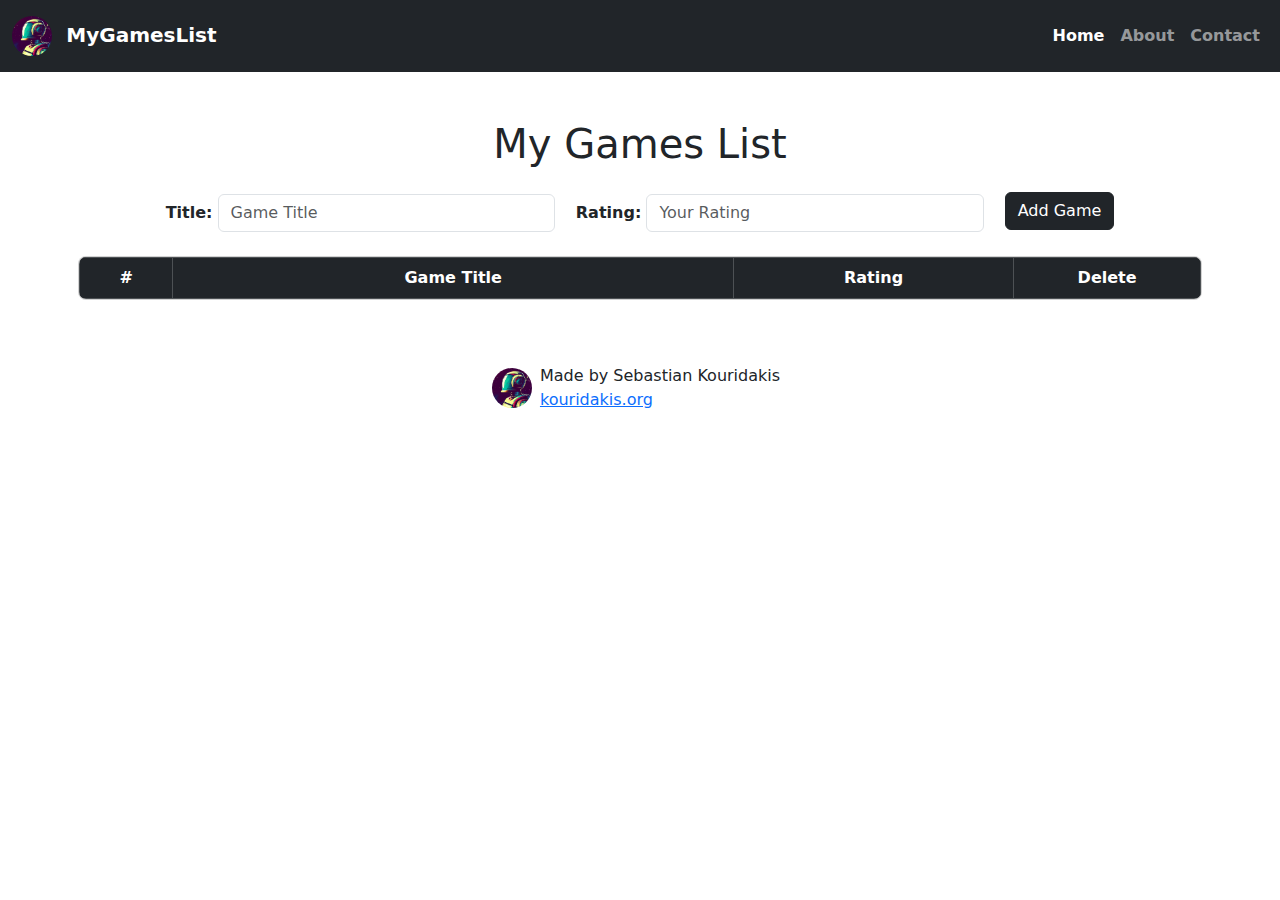
<file: index.html>
<!DOCTYPE html>
<html lang="en">
<head>
    <meta charset="UTF-8">
    <meta name="description" content="An interactive list of games.">
    <meta name="keywords" content="Games">
    <meta name="viewport" content="width=device-width, initial-scale=1.0">
    <link rel="icon" type="image/png" href="res/favicon.png">
    <title>Home</title>
    <!-- jQuery -->
    <script 
        src="https://code.jquery.com/jquery-3.7.1.min.js" integrity="sha256-/JqT3SQfawRcv/BIHPThkBvs0OEvtFFmqPF/lYI/Cxo=" 
        crossorigin="anonymous"></script>
    <!-- Bootstrap -->
    <link 
        href="https://cdn.jsdelivr.net/npm/bootstrap@5.3.3/dist/css/bootstrap.min.css" rel="stylesheet" 
        integrity="sha384-QWTKZyjpPEjISv5WaRU9OFeRpok6YctnYmDr5pNlyT2bRjXh0JMhjY6hW+ALEwIH" crossorigin="anonymous">
    <script 
        src="https://cdn.jsdelivr.net/npm/bootstrap@5.3.3/dist/js/bootstrap.bundle.min.js" 
        integrity="sha384-YvpcrYf0tY3lHB60NNkmXc5s9fDVZLESaAA55NDzOxhy9GkcIdslK1eN7N6jIeHz" crossorigin="anonymous" defer></script>
    <!-- Custom CSS & JS -->
    <link rel="stylesheet" href="style.css">
    <script src="table.js"></script>
</head>
<body>
    <!-- Navigation -->
    <nav class="navbar navbar-expand-md sticky-top bg-dark" data-bs-theme="dark">
        <div class="container-fluid">
            <a class="navbar-brand" href="#navbar">
                <img src="res/profile.jpg" alt="Profile Picture" width="40" height="40" class="d-inline-block rounded-circle">
                <b class="px-2">MyGamesList</b>
            </a>
            <button 
                class="navbar-toggler" type="button" data-bs-toggle="collapse" data-bs-target="#navbar-content" 
                aria-controls="navbar-content" aria-expanded="false" aria-label="Toggle navigation">
                <span class="navbar-toggler-icon"></span>
            </button>
            <div class="collapse navbar-collapse" id="navbar-content">
                <ul class="navbar-nav my-2 ms-auto text-center">
                    <li class="nav-item">
                        <a class="nav-link active" aria-current="page" href="#"><b>Home</b></a>
                    </li>
                    <li class="nav-item">
                        <a class="nav-link" href="about.html"><b>About</b></a>
                    </li>
                    <li class="nav-item">
                        <a class="nav-link" href="contact.html"><b>Contact</b></a>
                    </li>
                </ul>
            </div>
        </div>
    </nav>

    <!-- Content -->
    <div class="container-xl px-2 pb-3">
        <h1 class="text-center pt-5">My Games List</h1>

        <form id="game-form" class="text-center pt-3 pb-2">
            <label for="game-title" class="form-label"><b>Title: </b></label>
            <input type="text" id="game-title" class="form-control d-inline-block mb-3 w-30" placeholder="Game Title" required>

            <label for="game-rating" class="form-label ms-3"><b>Rating: </b></label>
            <input type="number" id="game-rating" class="form-control d-inline-block mb-3 w-30" placeholder="Your Rating" required>

            <!-- The mb-1 fixes the button's misalignment with the two input fields-->
            <input type="submit" value="Add Game" id="game-submit" class="btn btn-dark mb-1 ms-3">
        </form>

        <div class="table-responsive card text-center rounded-3">
            <table id="games" class="table table-striped table-bordered m-0">
                <thead class="table-dark">
                    <tr>
                        <th id="th-index" scope="col" class="col col-1">#<i></i></th>
                        <th id="th-title" scope="col" class="col col-6">Game Title<i></i></th>
                        <th id="th-rating" scope="col" class="col col-3">Rating<i></i></th>
                        <th scope="col" class="col col-2">Delete</th>
                    </tr>
                </thead>
                <tbody id="games-body">
                    <!-- 
                    <tr>
                        <td>#</td>
                        <td>Game title</td>
                        <td>#</td>
                        <td><button class="btn btn-danger w-100">Delete</button></td>
                    </tr> 
                    -->
                </tbody>
            </table>
        </div>
    </div>

    <!-- Footer -->
    <footer class="container-fluid d-flex justify-content-center align-items-center py-5">
        <img src="res/profile.jpg" alt="Profile Picture" width="40" height="40" class="d-inline-block rounded-circle">
        <p class="d-inline-block text-start m-0 px-2">
            Made by Sebastian Kouridakis<br/>
            <a href="https://kouridakis.org/" target="_blank">kouridakis.org</a>
        </p>
    </footer>
</body>
</html>
</file>
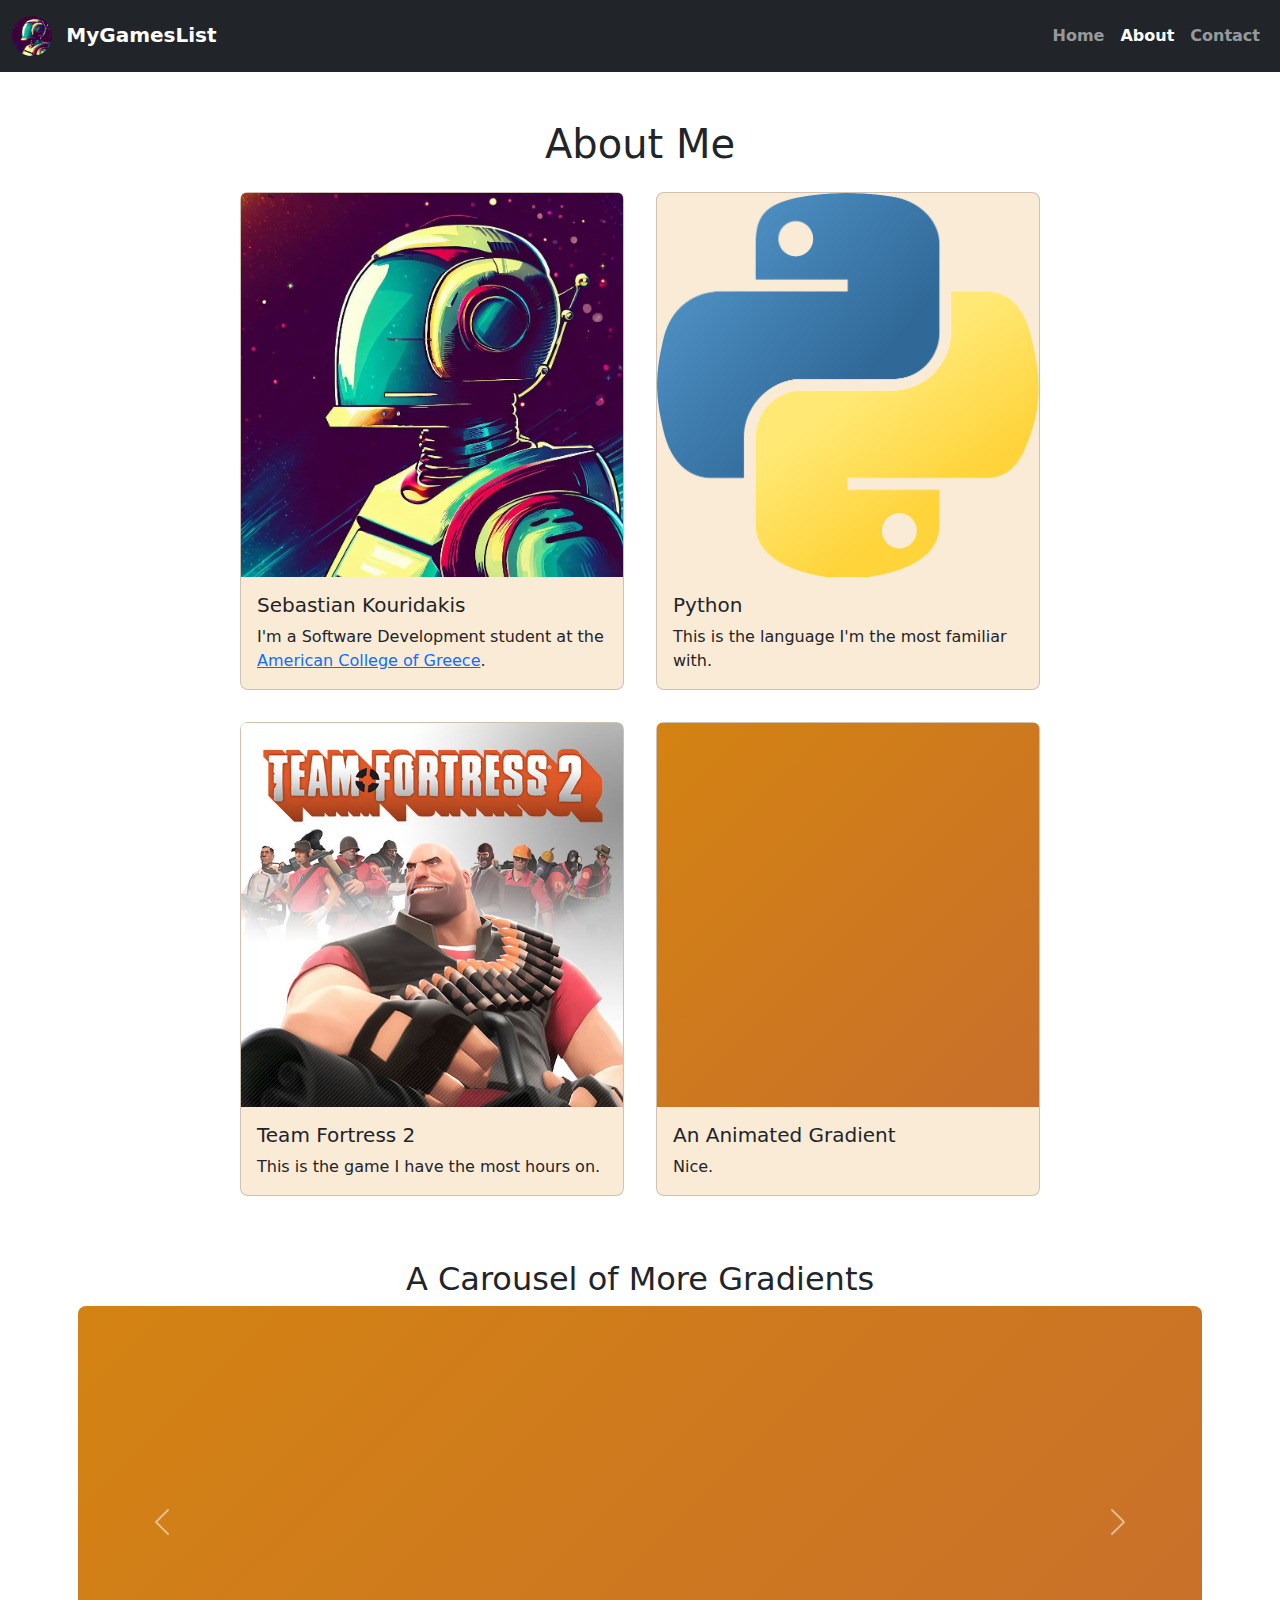
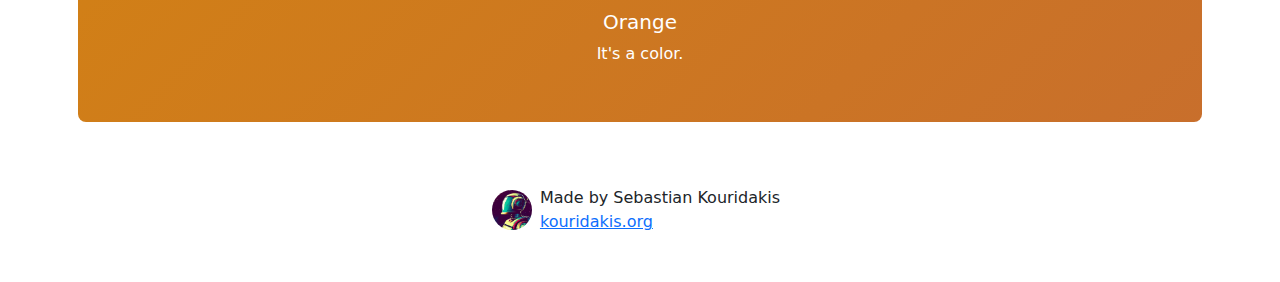
<file: about.html>
<!DOCTYPE html>
<html lang="en">
<head>
    <meta charset="UTF-8">
    <meta name="description" content="Details and gradients.">
    <meta name="viewport" content="width=device-width, initial-scale=1.0">
    <link rel="icon" type="image/png" href="res/favicon.png">
    <title>About</title>
    <!-- jQuery -->
    <script 
        src="https://code.jquery.com/jquery-3.7.1.min.js" integrity="sha256-/JqT3SQfawRcv/BIHPThkBvs0OEvtFFmqPF/lYI/Cxo=" 
        crossorigin="anonymous"></script>
    <!-- Bootstrap -->
    <link 
        href="https://cdn.jsdelivr.net/npm/bootstrap@5.3.3/dist/css/bootstrap.min.css" rel="stylesheet" 
        integrity="sha384-QWTKZyjpPEjISv5WaRU9OFeRpok6YctnYmDr5pNlyT2bRjXh0JMhjY6hW+ALEwIH" crossorigin="anonymous">
    <script 
        src="https://cdn.jsdelivr.net/npm/bootstrap@5.3.3/dist/js/bootstrap.bundle.min.js" 
        integrity="sha384-YvpcrYf0tY3lHB60NNkmXc5s9fDVZLESaAA55NDzOxhy9GkcIdslK1eN7N6jIeHz" crossorigin="anonymous" defer></script>
    <!-- Custom CSS -->
    <link rel="stylesheet" href="style.css">
    <script src="cards.js"></script>
</head>
<body>
    <!-- Navigation -->
    <nav class="navbar navbar-expand-md sticky-top bg-dark" data-bs-theme="dark">
        <div class="container-fluid">
            <a class="navbar-brand" href="#navbar">
                <img src="res/profile.jpg" alt="Profile Picture" width="40" height="40" class="d-inline-block rounded-circle">
                <b class="px-2">MyGamesList</b>
            </a>
            <button 
                class="navbar-toggler" type="button" data-bs-toggle="collapse" data-bs-target="#navbar-content" 
                aria-controls="navbar-content" aria-expanded="false" aria-label="Toggle navigation">
                <span class="navbar-toggler-icon"></span>
            </button>
            <div class="collapse navbar-collapse" id="navbar-content">
                <ul class="navbar-nav my-2 ms-auto text-center">
                    <li class="nav-item">
                        <a class="nav-link" href="index.html"><b>Home</b></a>
                    </li>
                    <li class="nav-item">
                        <a class="nav-link active" aria-current="page" href="#"><b>About</b></a>
                    </li>
                    <li class="nav-item">
                        <a class="nav-link" href="contact.html"><b>Contact</b></a>
                    </li>
                </ul>
            </div>
        </div>
    </nav>

    <!-- Content -->
    <div class="container-xl px-2">
        <h1 class="text-center pt-5">About Me</h1>
        
        <div class="d-flex flex-wrap align-items-center align-items-sm-stretch justify-content-center">
            <div class="about-card card rounded-3 m-3">
                <img src="res/profile.jpg" class="card-img-top" alt="Profile Picture">
                <div class="card-body">
                    <h5 class="card-title">Sebastian Kouridakis</h5>
                    <p class="card-text">I'm a Software Development student at the <a target="_blank" href="https://www.acg.edu/">American College of Greece</a>.</p>
                </div>
            </div>
            <div class="about-card card rounded-3 m-3">
                <img src="res/python.png" class="card-img-top" alt="Python Logo">
                <div class="card-body">
                    <h5 class="card-title">Python</h5>
                    <p class="card-text">This is the language I'm the most familiar with.</p>
                </div>
            </div>
        </div>
        
        <!-- A second flex container to ensure a max of 2 columns. -->
        <div class="d-flex flex-wrap align-items-center align-items-sm-stretch justify-content-center">
            <div class="about-card card rounded-3 m-3">
                <img src="res/tf2.jpg" class="card-img-top" alt="Team Fortress 2 Promotional Image">
                <div class="card-body">
                    <h5 class="card-title">Team Fortress 2</h5>
                    <p class="card-text">This is the game I have the most hours on.</p>
                </div>
            </div>
            <div class="about-card card rounded-3 m-3">
                <div class="card-img-top gradient gradient-orange"></div>
                <div class="card-body">
                    <h5 class="card-title">An Animated Gradient</h5>
                    <p class="card-text">Nice.</p>
                </div>
            </div>
        </div>

        <h2 class="text-center pt-5">A Carousel of More Gradients</h2>
        <div id="carousel" class="carousel slide pb-3" data-bs-ride="carousel">
            <div class="carousel-inner rounded-3">
                <div class="carousel-item active gradient gradient-orange">
                    <div class="carousel-caption">
                        <h5>Orange</h5>
                        <p>It's a color.</p>
                    </div>
                </div>
                <div class="carousel-item gradient gradient-blue">
                    <div class="carousel-caption">
                        <h5>Blue</h5>
                        <p>It's also a color.</p>
                    </div>
                </div>
                <div class="carousel-item gradient gradient-green">
                    <div class="carousel-caption">
                        <h5>Green</h5>
                        <p>It's also also a color.</p>
                    </div>
                </div>
                <div class="carousel-item gradient gradient-purple">
                    <div class="carousel-caption">
                        <h5>Purple</h5>
                        <p>It's also also also a color.</p>
                    </div>
                </div>
            </div>
            <button class="carousel-control-prev" type="button" data-bs-target="#carousel" data-bs-slide="prev">
                <span class="carousel-control-prev-icon" aria-hidden="true"></span>
                <span class="visually-hidden">Previous</span>
            </button>
            <button class="carousel-control-next" type="button" data-bs-target="#carousel" data-bs-slide="next">
                <span class="carousel-control-next-icon" aria-hidden="true"></span>
                <span class="visually-hidden">Next</span>
            </button>
        </div>
    </div>

    <!-- Footer -->
    <footer class="container-fluid d-flex justify-content-center align-items-center py-5">
        <img src="res/profile.jpg" alt="Profile Picture" width="40" height="40" class="d-inline-block rounded-circle">
        <p class="d-inline-block text-start m-0 px-2">
            Made by Sebastian Kouridakis<br/>
            <a href="https://kouridakis.org/" target="_blank">kouridakis.org</a>
        </p>
    </footer>
</body>
</html>
</file>
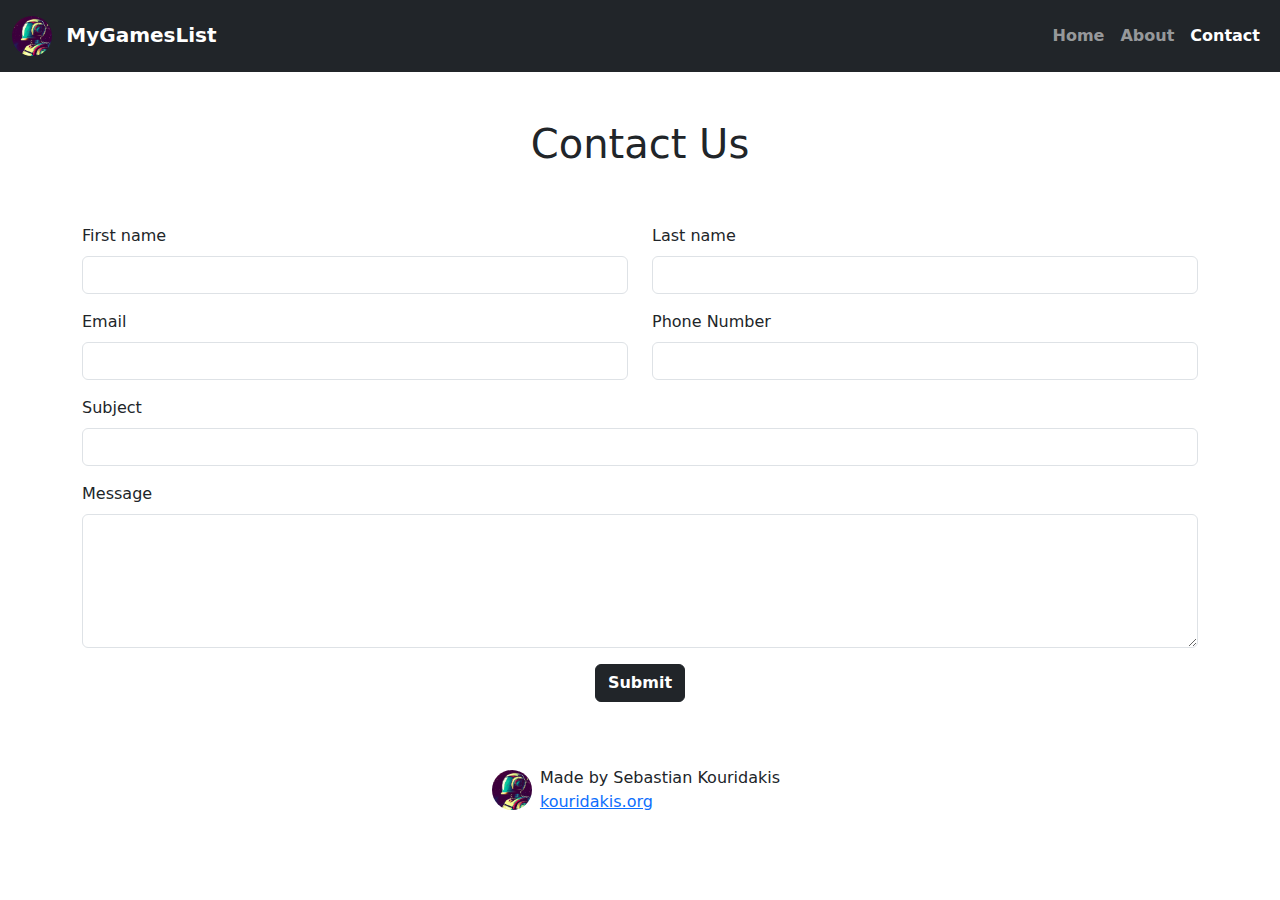
<file: contact.html>
<!DOCTYPE html>
<html lang="en">
<head>
    <meta charset="UTF-8">
    <meta name="description" content="A contact form.">
    <meta name="viewport" content="width=device-width, initial-scale=1.0">
    <link rel="icon" type="image/png" href="res/favicon.png">
    <title>Contact</title>
    <!-- jQuery -->
    <script 
        src="https://code.jquery.com/jquery-3.7.1.min.js" integrity="sha256-/JqT3SQfawRcv/BIHPThkBvs0OEvtFFmqPF/lYI/Cxo=" 
        crossorigin="anonymous"></script>
    <!-- Bootstrap -->
    <link 
        href="https://cdn.jsdelivr.net/npm/bootstrap@5.3.3/dist/css/bootstrap.min.css" rel="stylesheet" 
        integrity="sha384-QWTKZyjpPEjISv5WaRU9OFeRpok6YctnYmDr5pNlyT2bRjXh0JMhjY6hW+ALEwIH" crossorigin="anonymous">
    <script 
        src="https://cdn.jsdelivr.net/npm/bootstrap@5.3.3/dist/js/bootstrap.bundle.min.js" 
        integrity="sha384-YvpcrYf0tY3lHB60NNkmXc5s9fDVZLESaAA55NDzOxhy9GkcIdslK1eN7N6jIeHz" crossorigin="anonymous" defer></script>
    <!-- Custom CSS & JS -->
    <link rel="stylesheet" href="style.css">
    <script src="form.js"></script>
</head>
<body>
    <!-- Navigation -->
    <nav class="navbar navbar-expand-md sticky-top bg-dark" data-bs-theme="dark">
        <div class="container-fluid">
            <a class="navbar-brand" href="#navbar">
                <img src="res/profile.jpg" alt="Profile Picture" width="40" height="40" class="d-inline-block rounded-circle">
                <b class="px-2">MyGamesList</b>
            </a>
            <button 
                class="navbar-toggler" type="button" data-bs-toggle="collapse" data-bs-target="#navbar-content" 
                aria-controls="navbar-content" aria-expanded="false" aria-label="Toggle navigation">
                <span class="navbar-toggler-icon"></span>
            </button>
            <div class="collapse navbar-collapse" id="navbar-content">
                <ul class="navbar-nav my-2 ms-auto text-center">
                    <li class="nav-item">
                        <a class="nav-link" href="index.html"><b>Home</b></a>
                    </li>
                    <li class="nav-item">
                        <a class="nav-link" href="about.html"><b>About</b></a>
                    </li>
                    <li class="nav-item">
                        <a class="nav-link active" aria-current="page" href="#"><b>Contact</b></a>
                    </li>
                </ul>
            </div>
        </div>
    </nav>

    <!-- Content -->
    <form id="contact-form" class="container pb-3">
        <h1 class="text-center py-5">Contact Us</h1>

        <div class="row">
            <div class="mb-3 col">
                <label for="first-name" class="form-label">First name</label>
                <input type="text" id="first-name" class="form-control" required>
            </div>
            <div class="mb-3 col">
                <label for="last-name" class="form-label">Last name</label>
                <input type="text" id="last-name" class="form-control" required>
            </div>
        </div>

        <div class="row">
            <div class="mb-3 col-12 col-md-6">
                <label for="email" class="form-label">Email</label>
                <input type="email" id="email" class="form-control" required>
            </div>
            <div class="mb-3 col-12 col-md-6">
                <label for="phone" class="form-label">Phone Number</label>
                <input type="tel" id="phone" class="form-control" required>
            </div>
        </div>
        <div class="mb-3">
            <label for="subject" class="form-label">Subject</label>
            <input type="text" id="subject" class="form-control" required>
        </div>
        <div class="mb-3">
            <label for="message" class="form-label">Message</label>
            <textarea id="message" class="form-control"  rows="5" required></textarea>
        </div>
        <div class="d-flex justify-content-center">
            <input type="submit" value="Submit" id="form-submit" class="btn btn-dark">
        </div>
    </form>

    <!-- Footer -->
    <footer class="container-fluid d-flex justify-content-center align-items-center py-5">
        <img src="res/profile.jpg" alt="Profile Picture" width="40" height="40" class="d-inline-block rounded-circle">
        <p class="d-inline-block text-start m-0 px-2">
            Made by Sebastian Kouridakis<br/>
            <a href="https://kouridakis.org/" target="_blank">kouridakis.org</a>
        </p>
    </footer>
</body>
</html>
</file>
<file: style.css>
@import url("https://cdn.jsdelivr.net/npm/bootstrap-icons@1.11.3/font/bootstrap-icons.min.css");


/* Home Page */

.w-30 {
    width: 30%;
}

#th-index:hover,
#th-title:hover,
#th-rating:hover {
    text-decoration: underline;
    cursor: pointer;
}


/* About Page */

.about-card {
    width: 24rem;
    background-color:antiquewhite;
}
.about-card .card-img-top {
    height: 24rem;
    object-position: top;
    object-fit: cover;
}

.carousel-item {
    height: 26rem;
    width: 100%;
}

.gradient-orange {
    background: linear-gradient(135deg, #d38312, #a83279);
}
.gradient-blue {
    background: linear-gradient(135deg, #132e5f, #416fbd);
}
.gradient-green {
    background: linear-gradient(135deg, #11998e, #38ef7d);
}
.gradient-purple {
    background: linear-gradient(135deg, #6a3093, #a044ff);
}
.gradient {
    background-size: 400% 400%;    
    animation: animatedGradient 15s ease infinite;
    -moz-animation: animatedGradient 15s ease infinite;
    -webkit-animation: animatedGradient 15s ease infinite;
}
@keyframes animatedGradient {
    0%      { background-position: 0% 0% }
    50%     { background-position: 100% 100% }
    100%    { background-position: 0% 0% }
}
@-moz-keyframes animatedGradient {
    0%      { background-position: 0% 0% }
    50%     { background-position: 100% 100% }
    100%    { background-position: 0% 0% }
}
@-webkit-keyframes animatedGradient {
    0%      { background-position: 0% 0% }
    50%     { background-position: 100% 100% }
    100%    { background-position: 0% 0% }
}


/* Contact Page */

#form-submit {
    font-weight: bold;
}
</file>
